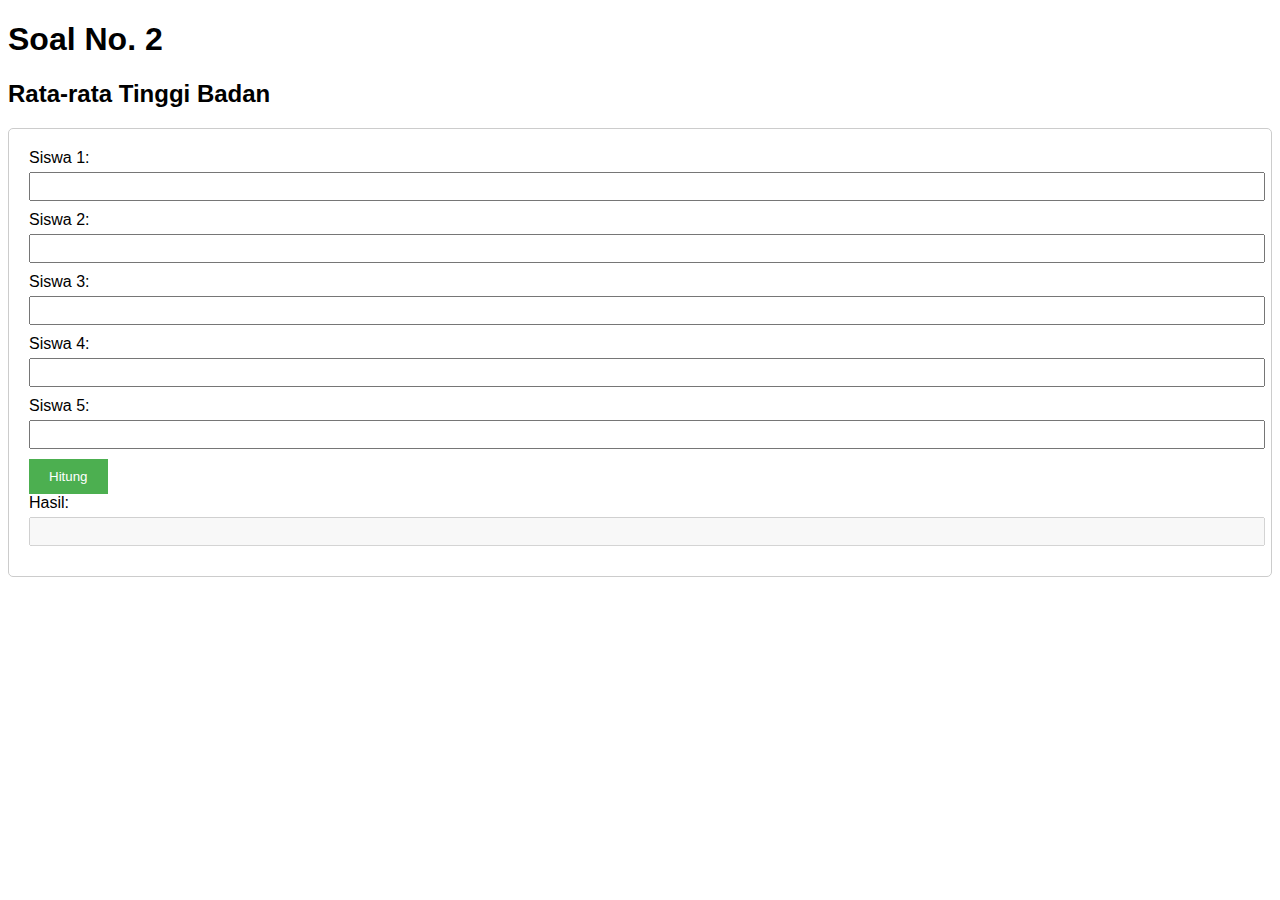
<file: soal-2/index.html>
<!DOCTYPE html>
<html>
<head>
    <title>Rata-rata Tinggi Badan</title>
    <link rel="stylesheet" href="index.css">
</head>
<body>
    <h1>Soal No. 2</h1>
    <h2>Rata-rata Tinggi Badan</h2>

    <form id="heightForm">
        <label for="siswa1">Siswa 1:</label>
        <input type="text" id="siswa1" name="siswa1">

        <label for="siswa2">Siswa 2:</label>
        <input type="text" id="siswa2" name="siswa2">

        <label for="siswa3">Siswa 3:</label>
        <input type="text" id="siswa3" name="siswa3">

        <label for="siswa4">Siswa 4:</label>
        <input type="text" id="siswa4" name="siswa4">

        <label for="siswa5">Siswa 5:</label>
        <input type="text" id="siswa5" name="siswa5">

        <br>
        <button type="button" onclick="calculateAverage()">Hitung</button>

        <br>
        <label for="hasil">Hasil:</label>
        <input type="text" id="hasil" name="hasil" disabled>
    </form>

    <script src="script.js"></script>
</body>
</html>
</file>
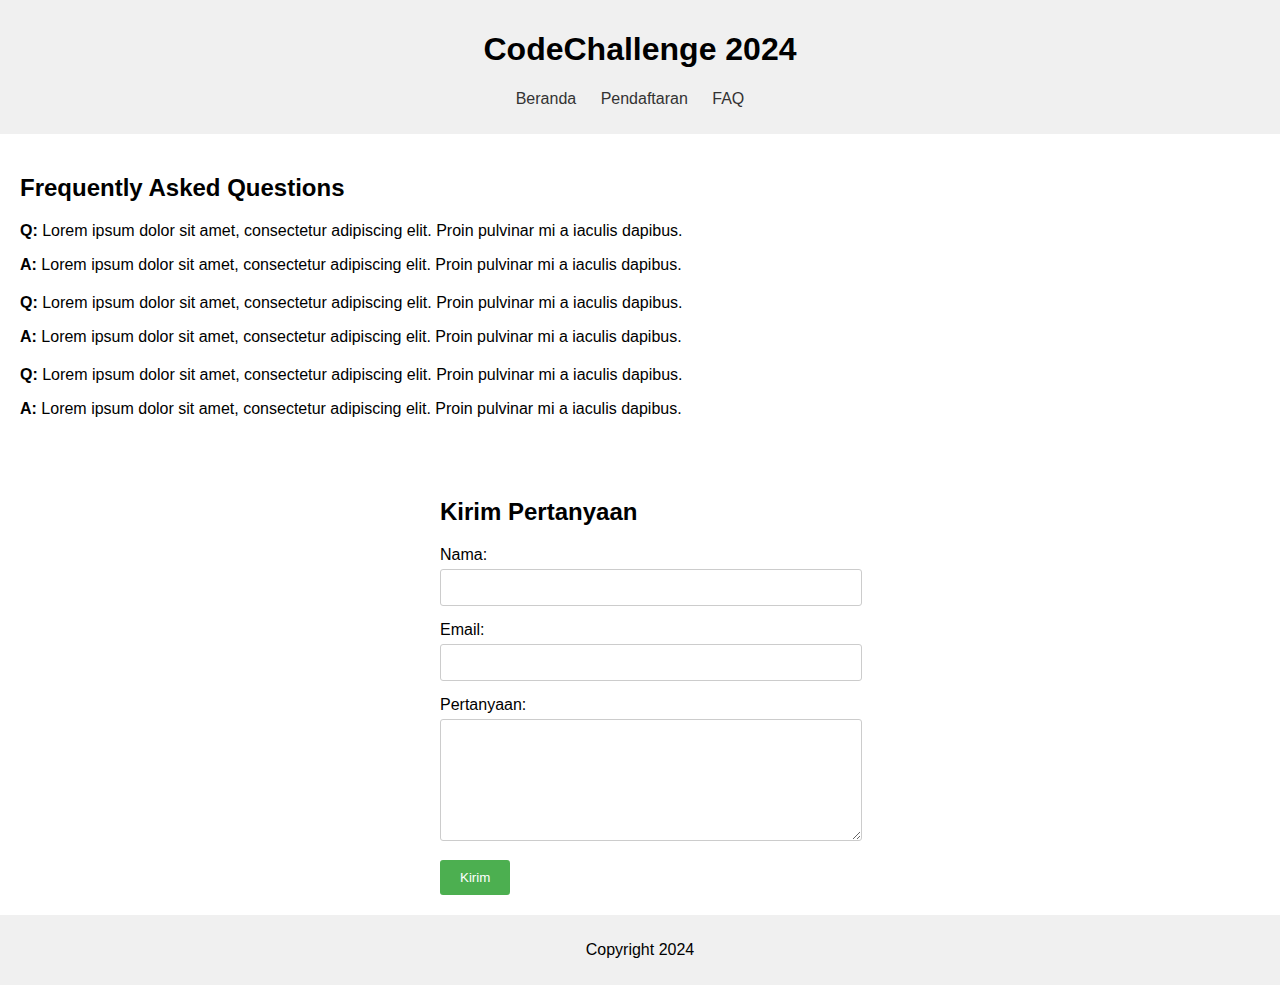
<file: soal-1/faq.html>
<!DOCTYPE html>
<html>
<head>
    <title>CodeChallenge 2024</title>
    <link rel="stylesheet" href="faq.css">
</head>
<body>
    <header>
        <h1>CodeChallenge 2024</h1>
        <nav>
            <ul>
                <nav>
                    <ul>
                        <li><a href="index.html">Beranda</a></li> 
                        <li><a href="pendaftaran.html">Pendaftaran</a></li> 
                        <li><a href="faq.html">FAQ</a></li> 
                    </ul>
                </nav>
            </ul>
        </nav>
    </header>

    <section class="faq-section">
        <h2>Frequently Asked Questions</h2>
        <div class="faq-item">
            <p><b>Q: </b>Lorem ipsum dolor sit amet, consectetur adipiscing elit. Proin pulvinar mi a iaculis dapibus.</p>
            <p><b>A: </b>Lorem ipsum dolor sit amet, consectetur adipiscing elit. Proin pulvinar mi a iaculis dapibus.</p>
        </div>
        <div class="faq-item">
            <p><b>Q: </b>Lorem ipsum dolor sit amet, consectetur adipiscing elit. Proin pulvinar mi a iaculis dapibus.</p>
            <p><b>A: </b>Lorem ipsum dolor sit amet, consectetur adipiscing elit. Proin pulvinar mi a iaculis dapibus.</p>
        </div>
        <div class="faq-item">
            <p><b>Q: </b>Lorem ipsum dolor sit amet, consectetur adipiscing elit. Proin pulvinar mi a iaculis dapibus.</p>
            <p><b>A: </b>Lorem ipsum dolor sit amet, consectetur adipiscing elit. Proin pulvinar mi a iaculis dapibus.</p>
        </div>
    </section>

    <section class="ask-question">
        <h2>Kirim Pertanyaan</h2>
        <form>
            <div class="form-group">
                <label for="nama">Nama:</label>
                <input type="text" id="nama" name="nama" required>
            </div>
            <div class="form-group">
                <label for="email">Email:</label>
                <input type="email" id="email" name="email" required>
            </div>
            <div class="form-group">
                <label for="pertanyaan">Pertanyaan:</label>
                <textarea id="pertanyaan" name="pertanyaan" required></textarea>
            </div>
            <button type="submit">Kirim</button>
        </form>
    </section>

    <footer>
        <p>Copyright 2024</p>
    </footer>
</body>
</html>
</file>
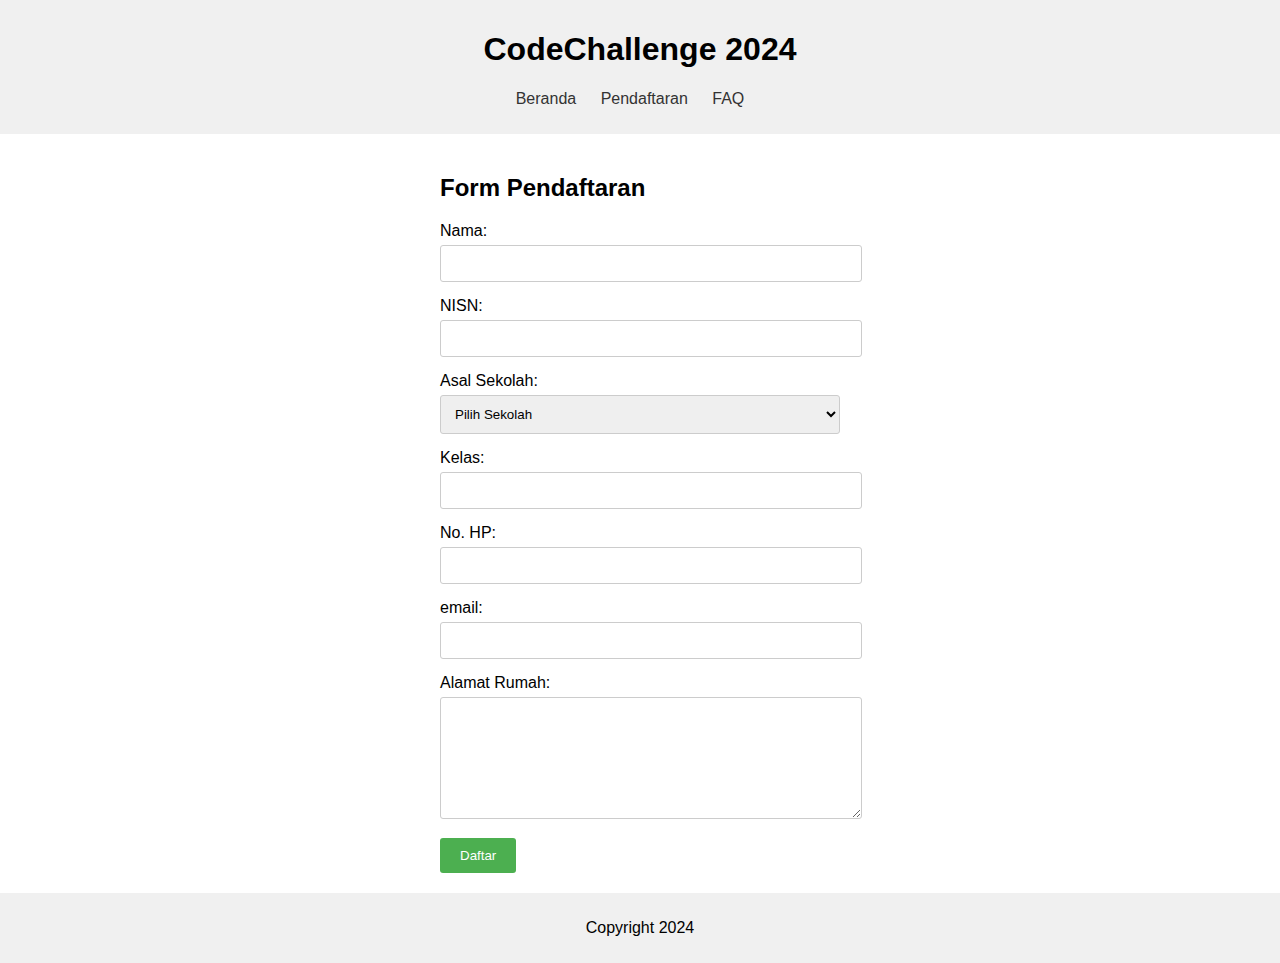
<file: soal-1/pendaftaran.html>
<!DOCTYPE html>
<html>
<head>
    <title>CodeChallenge 2024</title>
    <link rel="stylesheet" href="pendaftaran.css">
</head>
<body>
    <header>
        <h1>CodeChallenge 2024</h1>
        <nav>
            <ul>
                <nav>
                    <ul>
                        <li><a href="index.html">Beranda</a></li> 
                        <li><a href="pendaftaran.html">Pendaftaran</a></li> 
                        <li><a href="faq.html">FAQ</a></li> 
                    </ul>
                </nav>
            </ul>
        </nav>
    </header>

    <section class="form-section">
        <h2>Form Pendaftaran</h2>
        <form>
            <div class="form-group">
                <label for="nama">Nama:</label>
                <input type="text" id="nama" name="nama" required>
            </div>
            <div class="form-group">
                <label for="nisn">NISN:</label>
                <input type="text" id="nisn" name="nisn" required>
            </div>
            <div class="form-group">
                <label for="asal_sekolah">Asal Sekolah:</label>
                <select id="asal_sekolah" name="asal_sekolah" required>
                    <option value="">Pilih Sekolah</option>
                    <option value="sekolah1">Sekolah 1</option>
                    <option value="sekolah2">Sekolah 2</option>
                    <option value="sekolah3">Sekolah 3</option>
                </select>
            </div>
            <div class="form-group">
                <label for="kelas">Kelas:</label>
                <input type="text" id="kelas" name="kelas" required>
            </div>
            <div class="form-group">
                <label for="no_hp">No. HP:</label>
                <input type="tel" id="no_hp" name="no_hp" required>
            </div>
            <div class="form-group">
                <label for="email">email:</label>
                <input type="email" id="email" name="email" required>
            </div>
            <div class="form-group">
                <label for="alamat_rumah">Alamat Rumah:</label>
                <textarea id="alamat_rumah" name="alamat_rumah" required></textarea>
            </div>
            <button type="submit">Daftar</button>
        </form>
    </section>

    <footer>
        <p>Copyright 2024</p>
    </footer>
</body>
</html>
</file>
<file: soal-2/index.css>
body {
    font-family: Arial, sans-serif;
}

form {
    padding: 20px;
    border: 1px solid #ccc;
    border-radius: 5px;
}

label {
    display: block;
    margin-bottom: 5px;
}
body {
    font-family: Arial, sans-serif;
}

form {
    padding: 20px;
    border: 1px solid #ccc;
    border-radius: 5px;
}

label {
    display: block;
    margin-bottom: 5px;
}

input {
    width: 100%;
    padding: 5px;
    margin-bottom: 10px;
}

button {
    padding: 10px 20px;
    background-color: #4CAF50;
    color: white;
    border: none;
    cursor: pointer;
}
input {
    width: 100%;
    padding: 5px;
    margin-bottom: 10px;
}

button {
    padding: 10px 20px;
    background-color: #4CAF50;
    color: white;
    border: none;
    cursor: pointer;
}
</file>
<file: soal-1/faq.css>
body {
    font-family: sans-serif;
    margin: 0;
}

header {
    background-color: #f0f0f0;
    padding: 10px;
    text-align: center;
}

nav ul {
    list-style: none;
    padding: 0;
}

nav ul li {
    display: inline;
    margin-right: 20px;
}

nav a {
    text-decoration: none;
    color: #333;
}

.faq-section {
    padding: 20px;
}

.faq-item {
    margin-bottom: 20px;
}

.ask-question {
    padding: 20px;
    max-width: 400px;
    margin: 0 auto;
}

.form-group {
    margin-bottom: 15px;
}

label {
    display: block;
    margin-bottom: 5px;
}

input[type="text"],
input[type="email"],
textarea {
    width: 100%;
    padding: 10px;
    border: 1px solid #ccc;
    border-radius: 3px;
}

textarea {
    height: 100px;
}

button {
    background-color: #4CAF50;
    color: white;
    padding: 10px 20px;
    border: none;
    border-radius: 3px;
    cursor: pointer;
}

footer {
    background-color: #f0f0f0;
    padding: 10px;
    text-align: center;
}
</file>
<file: soal-1/pendaftaran.css>
body {
    font-family: sans-serif;
    margin: 0;
}

header {
    background-color: #f0f0f0;
    padding: 10px;
    text-align: center;
}

nav ul {
    list-style: none;
    padding: 0;
}

nav ul li {
    display: inline;
    margin-right: 20px;
}

nav a {
    text-decoration: none;
    color: #333;
}

.form-section {
    padding: 20px;
    max-width: 400px;
    margin: 0 auto;
}

.form-group {
    margin-bottom: 15px;
}

label {
    display: block;
    margin-bottom: 5px;
}

input[type="text"],
input[type="tel"],
input[type="email"],
select,
textarea {
    width: 100%;
    padding: 10px;
    border: 1px solid #ccc;
    border-radius: 3px;
}

textarea {
    height: 100px;
}

button {
    background-color: #4CAF50;
    color: white;
    padding: 10px 20px;
    border: none;
    border-radius: 3px;
    cursor: pointer;
}

footer {
    background-color: #f0f0f0;
    padding: 10px;
    text-align: center;
}
</file>
